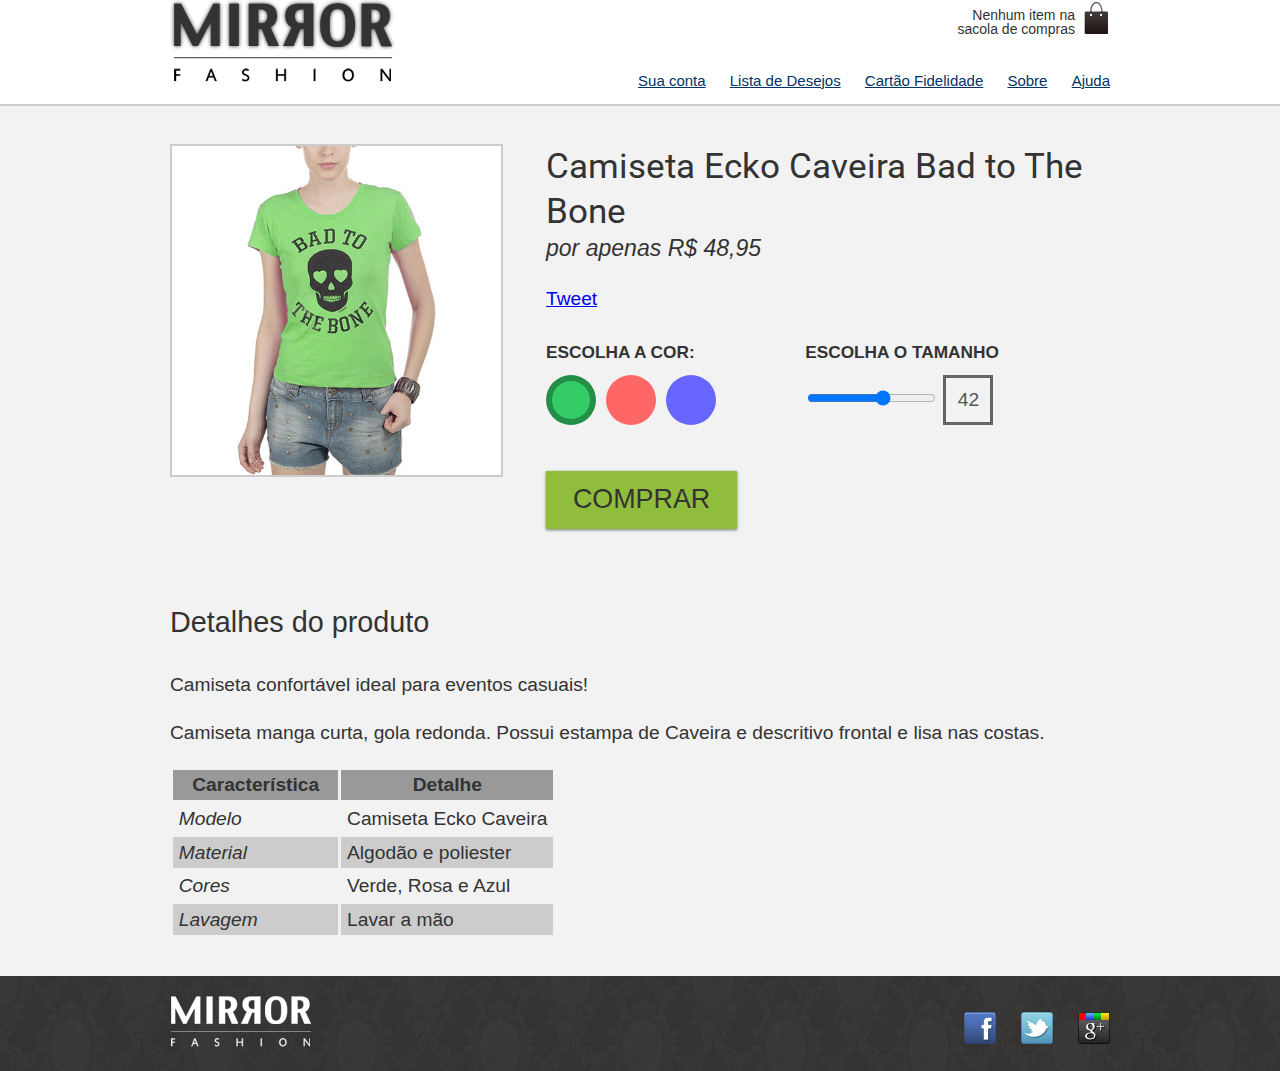
<file: produto.html>
<!DOCTYPE html>
<html lang="pt-BR">
  <head>
    <meta charset="UTF-8" />
    <meta name="viewport" content="width=device-width" />
    <title>Produto da Mirror Fashion</title>
    <link rel="stylesheet" href="css/reset.css" />
    <link rel="stylesheet" href="css/estilo.css" />
    <link rel="stylesheet" href="css/produto.css" />

    <link
      href="https://fonts.googleapis.com/css2?family=Roboto&display=swap"
      rel="stylesheet"
    />
  </head>
  <body>
    <header class="container">
      <h1><img src="img/logo.png" alt="Logo da Mirror Fashion" /></h1>

      <p class="sacola">Nenhum item na sacola de compras</p>

      <nav class="menu-opcoes">
        <ul>
          <li><a href="#">Sua conta</a></li>
          <li><a href="#">Lista de Desejos</a></li>
          <li><a href="#">Cartão Fidelidade</a></li>
          <li><a href="sobre.html">Sobre</a></li>
          <li><a href="#">Ajuda</a></li>
        </ul>
      </nav>
    </header>

    <div class="produto-back">
      <div class="container">
        <section class="produto">
          <h2>Camiseta Ecko Caveira Bad to The Bone</h2>
          <p>por apenas R$ 48,95</p>

          <div
            class="fb-like"
            data-href="http://www.mirrorfashion.net"
            data-send="false"
            data-layout="box_count"
            data-width="58"
            data-show-faces="false"
          ></div>

          <a
            href="https://twitter.com/share"
            class="twitter-share-button"
            data-count="vertical"
            >Tweet</a
          >

          <form action="checkout.html" method="POST">
            <fieldset class="cores">
              <legend>Escolha a cor:</legend>

              <input type="radio" name="cor" value="verde" id="verde" checked />
              <label for="verde">
                <img
                  src="img/produtos/foto2-verde.png"
                  alt="produto na cor verde"
                />
              </label>

              <input type="radio" name="cor" value="rosa" id="rosa" />
              <label for="rosa">
                <img
                  src="img/produtos/foto2-rosa.png"
                  alt="produto na cor rosa"
                />
              </label>

              <input type="radio" name="cor" value="azul" id="azul" />
              <label for="azul">
                <img
                  src="img/produtos/foto2-azul.png"
                  alt="produto na cor azul"
                />
              </label>
            </fieldset>

            <fieldset class="tamanhos">
              <legend>Escolha o tamanho</legend>

              <input
                type="range"
                min="36"
                max="46"
                value="42"
                step="2"
                name="tamanho"
                id="tamanho"
              />
              <output for="tamanho" name="valortamanho">42</output>
            </fieldset>

            <button class="comprar">Comprar</button>
          </form>
        </section>

        <section class="detalhes">
          <h2>Detalhes do produto</h2>

          <p>Camiseta confortável ideal para eventos casuais!</p>
          <p>
            Camiseta manga curta, gola redonda. Possui estampa de Caveira e
            descritivo frontal e lisa nas costas.
          </p>

          <table>
            <thead>
              <tr>
                <th>Característica</th>
                <th>Detalhe</th>
              </tr>
            </thead>
            <tbody>
              <tr>
                <td>Modelo</td>
                <td>Camiseta Ecko Caveira</td>
              </tr>
              <tr>
                <td>Material</td>
                <td>Algodão e poliester</td>
              </tr>
              <tr>
                <td>Cores</td>
                <td>Verde, Rosa e Azul</td>
              </tr>
              <tr>
                <td>Lavagem</td>
                <td>Lavar a mão</td>
              </tr>
            </tbody>
          </table>
        </section>
      </div>
      <!--fim do .container-->
    </div>

    <footer>
      <div class="container">
        <img src="img/logo-rodape.png" alt="Logo da Mirror Fashion" />

        <ul class="social">
          <li><a href="http://facebook.com/mirrorfashion">Facebook</a></li>
          <li><a href="http://twitter.com/mirrorfashion">Twitter</a></li>
          <li><a href="http://plus.google.com/mirrorfashion">Google+</a></li>
        </ul>
      </div>
    </footer>

    <div id="fb-root"></div>
    <script>
      (function (d, s, id) {
        var js,
          fjs = d.getElementsByTagName(s)[0];
        if (d.getElementById(id)) return;
        js = d.createElement(s);
        js.id = id;
        js.src = "http://connect.facebook.net/pt_BR/all.js#xfbml=1";
        fjs.parentNode.insertBefore(js, fjs);
      })(document, "script", "facebook-jssdk");
    </script>

    <script>
      !(function (d, s, id) {
        var js,
          fjs = d.getElementsByTagName(s)[0];
        if (!d.getElementById(id)) {
          js = d.createElement(s);
          js.id = id;
          js.src = "http://platform.twitter.com/widgets.js";
          fjs.parentNode.insertBefore(js, fjs);
        }
      })(document, "script", "twitter-wjs");
    </script>

    <script type="text/javascript" src="js/produto.js"></script>
  </body>
</html>
</file>
<file: css/estilo.css>
body {
  color: #333;
  font-family: "PT Sans", sans-serif;
}

header {
  position: relative;
}

.sacola {
  background-image: url(../img/sacola.png);
  background-repeat: no-repeat;
  background-position: top right;
  font-size: 14px;
  text-align: right;
  width: 140px;
  padding-right: 35px;
  padding-top: 8px;

  position: absolute;
  top: 0;
  right: 0;
}

.menu-opcoes ul {
  font-size: 15px;

  position: absolute;
  bottom: 0;
  right: 0;
}

.menu-opcoes a {
  color: #036;
}

.menu-opcoes ul li {
  display: inline;
  margin-left: 20px;
}

.container {
  margin: 0 auto;
  width: 940px;
}

.busca {
  border-top-left-radius: 5px;
  border-top-right-radius: 5px;
  /*mesma coisa -> border-radius: 5px 5px 0 0;*/
}

.busca button {
  /* Adicionando imagem */
  background-image: url(../img/busca.png);
  background-repeat: no-repeat;
  border: none;

  /* Tamanho da imagem */
  width: 20px;
  height: 20px;

  /* Image replacement */
  text-indent: -9999px;
}

.busca,
.menu-departamentos {
  background-color: #dcdcdc;
  font-weight: bold;
  text-transform: uppercase;
  margin-right: 10px;
  width: 230px;

  float: left;
}

.menu-departamentos {
  clear: left;

  margin-top: 10px;
  padding-bottom: 10px;
}

.busca h2,
.busca form,
.menu-departamentos h2 {
  margin: 10px;
}

.menu-departamentos li {
  background-color: white;
  margin-bottom: 1px;
  padding: 5px 10px;
}

.menu-departamentos a {
  color: #333;
  text-decoration: none;
}

.menu-departamentos li ul {
  display: none;
}

.menu-departamentos li:hover ul {
  display: block;
}

.menu-departamentos ul ul li {
  background-color: #dcdcdc;
}

.menu-departamentos li li a::before {
  content: "\272A";
  padding-right: 5px;
}

.busca input[type="search"] {
  width: 170px;
}

.destaque {
  margin-top: 10px;
  position: relative;
}

.pause,
.play {
  display: block;
  position: absolute;
  right: 15px;
  top: 15px;
}

.pause {
  border-left: 10px solid #900;
  border-right: 10px solid #900;
  height: 30px;
  width: 5px;
}

.play {
  border-left: 25px solid #900;
  border-bottom: 15px solid transparent;
  border-top: 15px solid transparent;
}

.painel {
  margin: 10px 0;
  padding: 10px;
  width: 445px;

  border-radius: 4px;
  box-shadow: inset 1px 1px 4px #999;
}

.novidades {
  float: left;

  background-color: #f5dcdc;
  background: linear-gradient(#f5dcdc, #b2b2f4);
}

.mais-vendidos {
  float: right;

  background-color: #dcdcf5;
  background: linear-gradient(#dcdcf5, #f4bebe);
}

.painel li {
  display: inline-block;
  vertical-align: top;
  width: 140px;
  margin: 2px;
  padding-bottom: 10px;

  transition: 0.7s ease;
}

.painel li:hover {
  background-color: rgba(255, 255, 255, 0.8);
  box-shadow: 0 0 5px #333;

  transform: scale(1.2) rotate(-5deg);
}

.painel li:nth-child(2n):hover {
  transform: scale(1.2) rotate(5deg);
}

.painel h2 {
  font-family: "Bad Script", sans-serif;
  font-size: 24px;
  font-weight: bold;
  text-transform: uppercase;
  margin-bottom: 10px;
  text-shadow: 3px 3px 2px rgba(255, 255, 255, 0.8);
}

.painel h2::before {
  content: "\2756";
  padding-right: 5px;
  opacity: 0.4;
}

.painel a {
  color: #333;
  font-size: 14px;
  text-align: center;
  text-decoration: none;
}

.painel button {
  float: right;
  margin-right: 10px;
  padding: 10px;
  position: relative;
  margin-bottom: 10px;

  background-color: #333;
  border: 0;
  border-radius: 4px;
  box-shadow: 1px 1px 3px rgba(30, 30, 30, 0.5);
  color: white;
  font-size: 1em;
  text-decoration: none;
  text-shadow: 1px 0 1px black;

  transition: 0.3s;
}

.painel button:hover {
  background-color: #393939;
  box-shadow: 1px 0 20px rgba(200, 200, 120, 0.9);
}

.painel button::after {
  content: "";
  display: block;
  height: 0;
  width: 0;

  border-top: 10px solid #333;
  border-left: 10px solid transparent;
  border-right: 10px solid transparent;

  position: absolute;
  top: 100%;
  left: 50%;
  margin-left: -5px;

  transition: 0.3s;
}

.painel button:hover::after {
  border-top-color: #393939;
}

.painel li:nth-child(n + 7) {
  display: none;
}

.painel-aberto li:nth-child(n + 7) {
  display: inline-block;
}

footer {
  background-image: url(../img/fundo-rodape.png);
  padding: 20px 0;

  clear: both;
}

footer .container {
  position: relative;
}

.social {
  position: absolute;
  top: 0;
  right: 0;
  transform: translateY(50%);
}

.social li {
  float: left;
  margin-left: 25px;

  list-style: none;
}

.social a {
  /* tamanho da imagem */
  height: 32px;
  width: 32px;

  /* Image replacement */
  display: block;
  text-indent: -9999px;
}

.social a[href*="facebook.com"] {
  background-image: url(../img/facebook.png);
}

.social a[href*="twitter.com"] {
  background-image: url(../img/twitter.png);
}

.social a[href*="plus.google.com"] {
  background-image: url(../img/googleplus.png);
}

.menu-opcoes a:hover {
  color: #007dc6;
}

.menu-opcoes a:active {
  color: #867dc6;
}

/* Aplicando as media queries */

@media (max-width: 939px) {
  .container {
    width: 96%;
  }

  header h1 {
    text-align: center;
  }

  header h1 img {
    max-width: 50%;
  }

  .sacola {
    display: none;
  }

  .menu-opcoes ul {
    position: static;
    text-align: center;
  }

  .menu-opcoes ul li {
    display: inline-block;
    margin: 5px;
  }

  .busca,
  .menu-departamentos,
  .banner-destaque img {
    margin-right: 0;
    width: 100%;
  }

  .painel {
    width: auto;
  }

  .painel li {
    width: 30%;
  }

  .painel img {
    width: 100%;
  }

  @media (min-width: 480px) {
    header h1 {
      margin: 5px 0;
    }

    .menu-departamentos {
      padding-bottom: 10px;
      margin-bottom: 10px;
    }

    .menu-departamentos nav > ul {
      column-count: 2;
    }
  }

  @media (min-width: 720px) {
    header h1 {
      text-align: left;
    }

    .menu-opcoes ul {
      position: absolute;
    }

    .menu-opcoes ul li {
      margin: 3px;
    }

    .sacola {
      display: block;
    }

    .busca,
    .menu-departamentos {
      margin-right: 1%;
      width: 30%;
    }

    .menu-departamentos nav > ul {
      column-count: 1;
    }

    .banner-destaque img {
      width: 69%;
    }

    .painel li {
      width: 15%;
    }
  }
}
</file>
<file: css/produto.css>
.produto-back {
  background-color: #f2f2f2;
  margin-top: 1em;
  border-top: 2px solid #ccc;
}

.produto {
  color: #333;
  line-height: 1.3;
  margin-top: 2em;
}

.produto h2 {
  font-family: "Roboto", sans-serif;
  font-size: 1.8em;
}

.produto p {
  font-size: 1.2em;
  font-style: italic;
  margin-bottom: 1em;
}

.fb-like {
  margin-right: 1.875em;
}

.fb-like,
.twitter-share-button {
  vertical-align: bottom;
}

.produto legend {
  display: block;
  font: bold 0.9em/2.5 Arial;
  text-transform: uppercase;
}

.cores {
  position: relative;
  padding-top: 90px;
}

/* Por conta do firefox */
.cores legend {
  position: absolute;
  top: 0;
  left: 0;
}

.cores label::after {
  content: "";
  display: block;
  border-radius: 50%;
  width: 50px;
  height: 50px;
  cursor: pointer;

  box-sizing: border-box;

  position: absolute;
  top: 30px;

  border: 6px solid rgba(0, 0, 0, 0);
  transition: 1s;
}

.cores label:hover::after {
  border: 6px solid rgba(0, 0, 0, 0.1);
}

.cores label[for="verde"]::after {
  background-color: #3c6;
  left: 0;
}

.cores label[for="rosa"]::after {
  background-color: #f66;
  left: 60px;
}

.cores label[for="azul"]::after {
  background-color: #66f;
  left: 120px;
}

.cores input:checked + label::after {
  border: 6px solid rgba(0, 0, 0, 0.3);
}

.cores input[type="radio"] {
  display: none;
}

.cores input:not(:checked) + label img {
  display: none;
}

.cores label img {
  display: block;
  max-width: 100%;
  border: 2px solid #ccc;
}

.comprar {
  background-color: #91bd3c;
  border: none;
  color: #333;
  font-size: 1.4em;
  text-transform: uppercase;
  box-shadow: 0 1px 3px #777;
  display: block;
  padding: 0.5em 1em;
  margin: 1em 0;
  cursor: pointer;
}

.detalhes {
  padding: 2em 0;
}

.detalhes h2 {
  font-size: 1.5em;
  line-height: 2;
}

.detalhes p {
  margin: 1em 0;
  font-size: 1em;
  line-height: 1.5;
}

.detalhes table {
  border-spacing: 0.2em;
  border-collapse: separate;
}

.detalhes thead {
  background-color: #999;
}

.detalhes thead th {
  font-weight: bold;
  padding: 0.3em 1em;
  text-align: center;
}

.detalhes td {
  padding: 0.3em;
}

.detalhes tr:nth-child(2n) {
  background-color: #ccc;
}

.detalhes td:first-child {
  font-style: italic;
}

/* Aplicando a responsividade */

@media (min-width: 500px) {
  .detalhes {
    font-size: 1.2em;
  }
}

@media (min-width: 630px) {
  .produto {
    position: relative;
    padding-left: 40%;
    font-size: 1.2em;
  }

  .produto fieldset {
    display: inline-block;
    vertical-align: top;
    margin: 1em 0;
    min-width: 240px;
    width: 45%;
  }

  .cores {
    position: static;
    padding: 0;
  }

  .cores legend {
    position: static;
  }

  .cores label img {
    position: absolute;
    top: 0;
    left: 0;

    max-width: 35%;
    max-height: 100%;
  }

  .cores label::after {
    position: static;
    float: left;
    margin-right: 10px;
  }

  .tamanhos output {
    display: inline-block;
    height: 44px;
    width: 44px;
    line-height: 44px;
    text-align: center;
    border: 3px solid #666;
    color: #555;
  }
}
</file>
